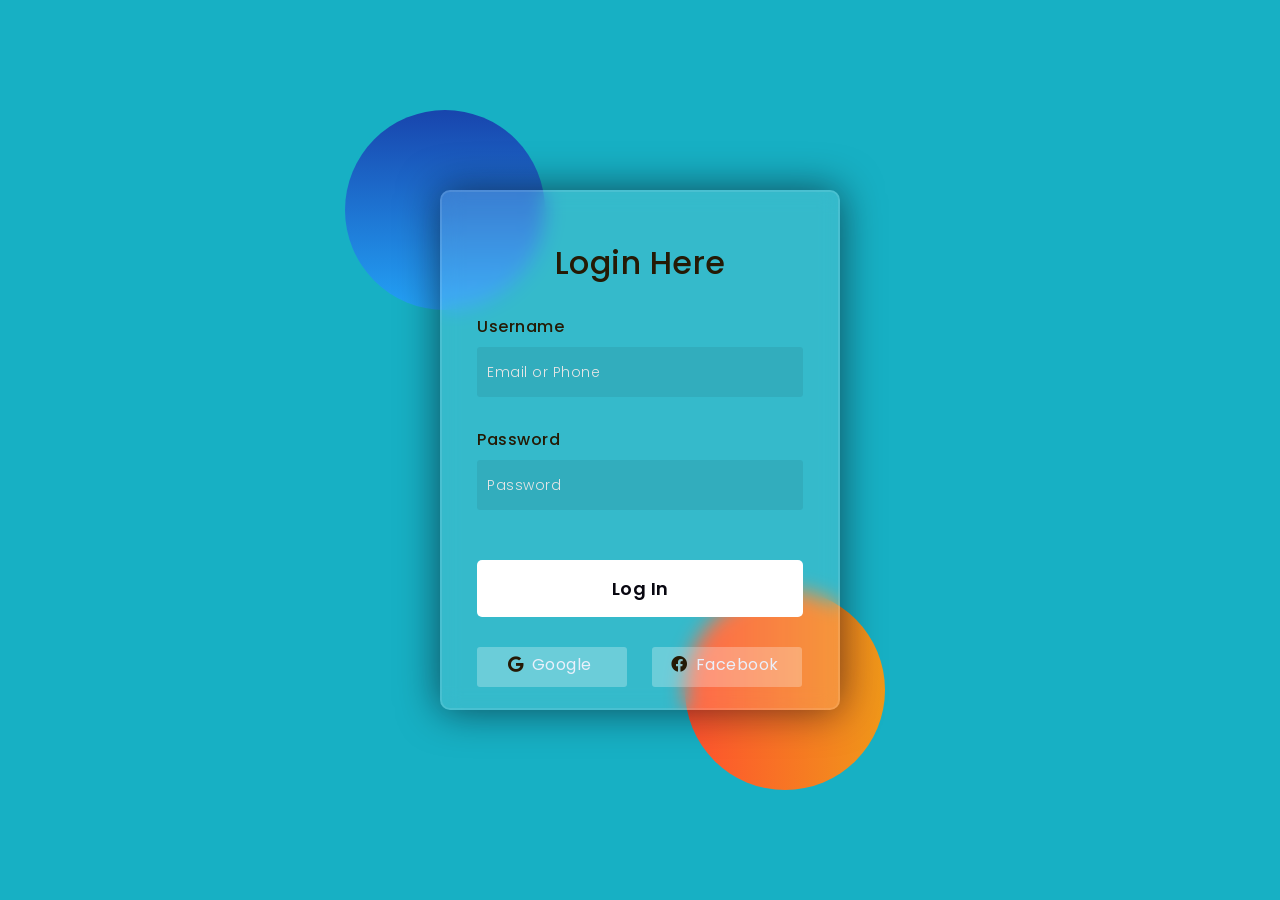
<file: login.html>
<!DOCTYPE html>
<html lang="en">
<head>
  <!-- Design by foolishdeveloper.com -->
    <title>Glassmorphism login Form Tutorial in html css</title>
 
    <link rel="preconnect" href="https://fonts.gstatic.com">
    <link rel="stylesheet" href="https://cdnjs.cloudflare.com/ajax/libs/font-awesome/5.15.4/css/all.min.css">
    <link href="https://fonts.googleapis.com/css2?family=Poppins:wght@300;500;600&display=swap" rel="stylesheet">
    <!--Stylesheet-->
    <style media="screen">
      *,
*:before,
*:after{
    padding: 0;
    margin: 0;
    box-sizing: border-box;
}
body{
    background-color: #17b0c4;
}
.background{
    width: 430px;
    height: 520px;
    position: absolute;
    transform: translate(-50%,-50%);
    left: 50%;
    top: 50%;
}
.background .shape{
    height: 200px;
    width: 200px;
    position: absolute;
    border-radius: 50%;
}
.shape:first-child{
    background: linear-gradient(
        #1845ad,
        #23a2f6
    );
    left: -80px;
    top: -80px;
}
.shape:last-child{
    background: linear-gradient(
        to right,
        #ff512f,
        #f09819
    );
    right: -30px;
    bottom: -80px;
}
form{
    height: 520px;
    width: 400px;
    background-color: rgba(255,255,255,0.13);
    position: absolute;
    transform: translate(-50%,-50%);
    top: 50%;
    left: 50%;
    border-radius: 10px;
    backdrop-filter: blur(10px);
    border: 2px solid rgba(255,255,255,0.1);
    box-shadow: 0 0 40px rgba(8,7,16,0.6);
    padding: 50px 35px;
}
form *{
    font-family: 'Poppins',sans-serif;
    color: #251a05;
    letter-spacing: 0.5px;
    outline: none;
    border: none;
}
form h3{
    font-size: 32px;
    font-weight: 500;
    line-height: 42px;
    text-align: center;
}

label{
    display: block;
    margin-top: 30px;
    font-size: 16px;
    font-weight: 500;
}
input{
    display: block;
    height: 50px;
    width: 100%;
    background-color: rgba(22, 12, 1, 0.07);
    border-radius: 3px;
    padding: 0 10px;
    margin-top: 8px;
    font-size: 14px;
    font-weight: 300;
}
::placeholder{
    color: #e5e5e5;
}
button{
    margin-top: 50px;
    width: 100%;
    background-color: #ffffff;
    color: #080710;
    padding: 15px 0;
    font-size: 18px;
    font-weight: 600;
    border-radius: 5px;
    cursor: pointer;
}
.social{
  margin-top: 30px;
  display: flex;
}
.social div{
  background: red;
  width: 150px;
  border-radius: 3px;
  padding: 5px 10px 10px 5px;
  background-color: rgba(255,255,255,0.27);
  color: #eaf0fb;
  text-align: center;
}
.social div:hover{
  background-color: rgba(255,255,255,0.47);
}
.social .fb{
  margin-left: 25px;
}
.social i{
  margin-right: 4px;
}

    </style>
</head>
<body>
    <div class="background">
        <div class="shape"></div>
        <div class="shape"></div>
    </div>
    <form id="loginForm" onsubmit="return validateForm()">
        <h3>Login Here</h3>

        <label for="username">Username</label>
        <input type="text" placeholder="Email or Phone" id="username">

        <label for="password">Password</label>
        <input type="password" placeholder="Password" id="password">

        <button type="submit">Log In</button>
        <div class="social">
          <div class="go"><i class="fab fa-google"></i>  Google</div>
          <div class="fb"><i class="fab fa-facebook"></i>  Facebook</div>
        </div>
    </form>

    <script>
      function validateForm() {
        var username = document.getElementById("username").value;
        var password = document.getElementById("password").value;
        if (password !== "123") {
          alert("Invalid password!");
          return false;
        }
        // Redirect to another page
        window.location.href = "home.html";
        return false; // Prevent form submission
      }
    </script>
</body>
</html>
</file>
